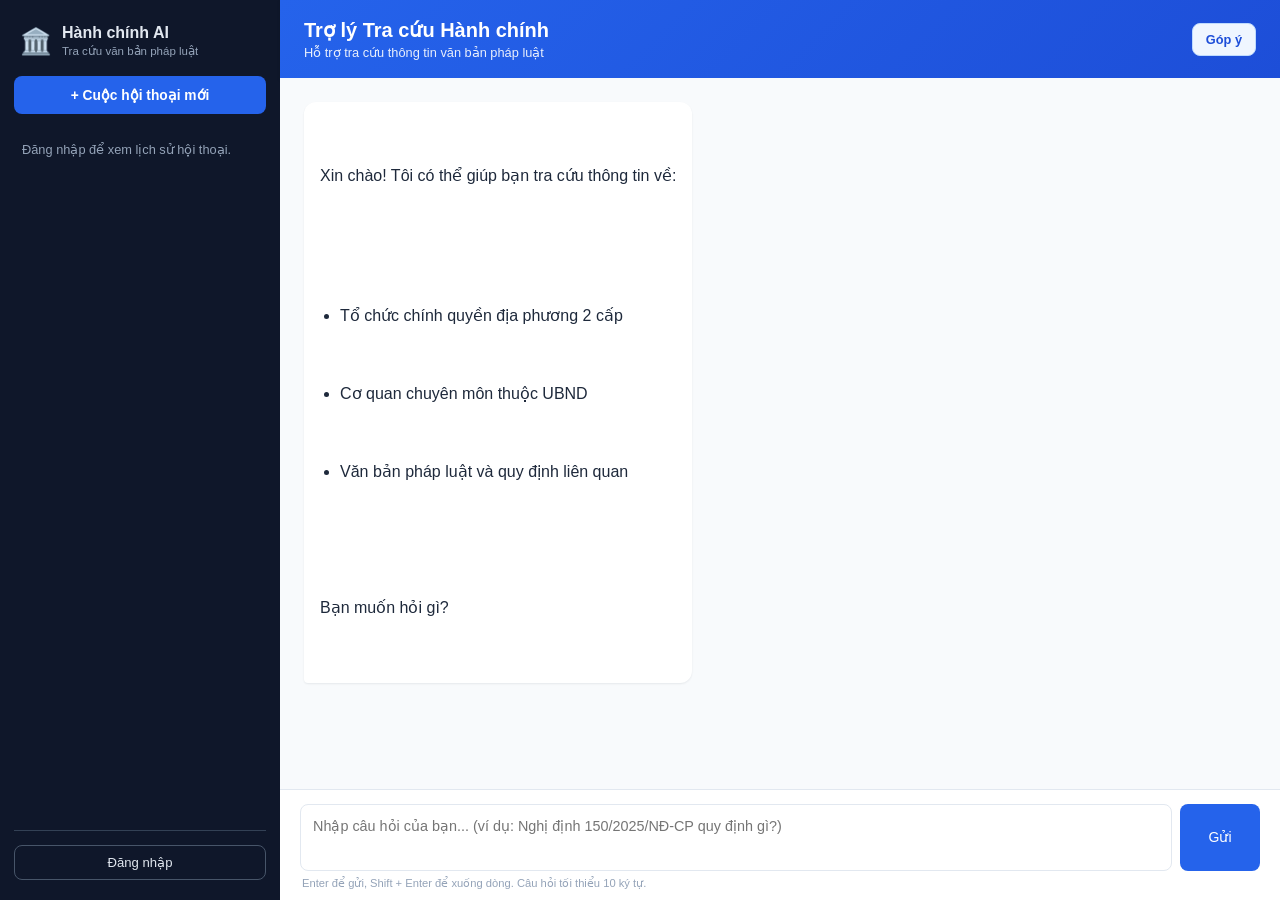
<file: local-government-ai-assistant/frontend/index.html>
<!DOCTYPE html>
<html lang="vi">
<head>
    <meta charset="UTF-8">
    <meta name="viewport" content="width=device-width, initial-scale=1.0">
    <title>Trợ lý Tra cứu Hành chính</title>
    <link rel="stylesheet" href="style.css">
</head>
<body>
    <div class="app-shell">
        <aside class="sidebar" id="sidebar">
            <div class="sidebar-brand">
                <span class="brand-mark">🏛️</span>
                <div>
                    <strong>Hành chính AI</strong>
                    <small>Tra cứu văn bản pháp luật</small>
                </div>
            </div>

            <button id="new-chat-btn" class="new-chat-btn" type="button">
                + Cuộc hội thoại mới
            </button>

            <div class="conversation-list" id="conversation-list">
                <p class="sidebar-empty">Đăng nhập để xem lịch sử hội thoại.</p>
            </div>

            <div class="sidebar-footer">
                <div id="user-box" class="user-box hidden">
                    <span id="user-email" class="user-email"></span>
                    <a id="admin-link" class="link-btn hidden" href="admin.html">Quản trị hệ thống</a>
                    <button id="logout-btn" class="link-btn" type="button">Đăng xuất</button>
                </div>
                <button id="login-btn" class="secondary-btn" type="button">Đăng nhập</button>
            </div>
        </aside>

        <main class="container">
            <header>
                <button id="sidebar-toggle" class="icon-btn" type="button" aria-label="Mở lịch sử">☰</button>
                <div class="header-text">
                    <h1>Trợ lý Tra cứu Hành chính</h1>
                    <p>Hỗ trợ tra cứu thông tin văn bản pháp luật</p>
                </div>
                <button id="feedback-btn" class="feedback-btn" type="button">Góp ý</button>
            </header>

            <div id="chat-container">
                <div class="message bot-message">
                    <div class="message-content">
                        <p>Xin chào! Tôi có thể giúp bạn tra cứu thông tin về:</p>
                        <ul>
                            <li>Tổ chức chính quyền địa phương 2 cấp</li>
                            <li>Cơ quan chuyên môn thuộc UBND</li>
                            <li>Văn bản pháp luật và quy định liên quan</li>
                        </ul>
                        <p>Bạn muốn hỏi gì?</p>
                    </div>
                </div>
            </div>

            <div class="input-container">
                <textarea
                    id="user-input"
                    placeholder="Nhập câu hỏi của bạn... (ví dụ: Nghị định 150/2025/NĐ-CP quy định gì?)"
                    rows="2"
                ></textarea>
                <button id="send-btn" type="button">
                    <span id="send-icon">Gửi</span>
                    <span id="loading-icon" class="hidden">⏳</span>
                </button>
            </div>
            <p class="input-hint">Enter để gửi, Shift + Enter để xuống dòng. Câu hỏi tối thiểu 10 ký tự.</p>
        </main>
    </div>

    <div id="auth-modal" class="modal hidden" role="dialog" aria-modal="true" aria-labelledby="auth-title">
        <div class="modal-card">
            <button id="auth-close" class="modal-close" type="button" aria-label="Đóng">×</button>
            <h2 id="auth-title">Đăng nhập</h2>
            <p class="modal-subtitle">Đăng nhập để lưu và xem lại lịch sử hội thoại.</p>

            <div class="auth-tabs">
                <button id="tab-login" class="auth-tab active" type="button">Đăng nhập</button>
                <button id="tab-register" class="auth-tab" type="button">Đăng ký</button>
            </div>

            <form id="auth-form">
                <label id="fullname-field" class="hidden">
                    Họ tên
                    <input id="auth-fullname" type="text" autocomplete="name" placeholder="Nguyễn Văn A">
                </label>
                <label>
                    Email
                    <input id="auth-email" type="email" autocomplete="email" required placeholder="ban@example.com">
                </label>
                <label>
                    Mật khẩu
                    <input id="auth-password" type="password" autocomplete="current-password" required minlength="8" placeholder="Tối thiểu 8 ký tự">
                </label>
                <p id="auth-error" class="form-error hidden"></p>
                <button id="auth-submit" type="submit" class="primary-btn">Đăng nhập</button>
            </form>
        </div>
    </div>

    <div id="feedback-modal" class="modal hidden" role="dialog" aria-modal="true" aria-labelledby="feedback-title">
        <div class="modal-card feedback-modal-card">
            <button id="feedback-close" class="modal-close" type="button" aria-label="Đóng">×</button>
            <h2 id="feedback-title">Gửi ý kiến người dân</h2>
            <p class="modal-subtitle">Phản ánh, kiến nghị hoặc góp ý của bạn sẽ được cán bộ phường tiếp nhận và xử lý.</p>

            <form id="feedback-form">
                <div class="feedback-grid">
                    <label>
                        Họ tên
                        <input id="feedback-name" type="text" maxlength="120" autocomplete="name" placeholder="Nguyễn Văn A">
                    </label>
                    <label>
                        Số điện thoại
                        <input id="feedback-phone" type="tel" maxlength="40" autocomplete="tel" placeholder="0901234567">
                    </label>
                </div>
                <label>
                    Email
                    <input id="feedback-email" type="email" maxlength="255" autocomplete="email" placeholder="ban@example.com">
                </label>
                <label>
                    Loại ý kiến
                    <select id="feedback-category">
                        <option value="gop_y">Góp ý</option>
                        <option value="phan_anh">Phản ánh</option>
                        <option value="kien_nghi">Kiến nghị</option>
                        <option value="hoi_dap">Hỏi đáp</option>
                    </select>
                </label>
                <label>
                    Tiêu đề
                    <input id="feedback-subject" type="text" maxlength="255" required placeholder="Ví dụ: Đề nghị bổ sung lịch tiếp dân">
                </label>
                <label>
                    Nội dung
                    <textarea id="feedback-content" rows="5" maxlength="5000" required placeholder="Nhập nội dung chi tiết (tối thiểu 10 ký tự)..."></textarea>
                </label>
                <p id="feedback-error" class="form-error hidden"></p>
                <p id="feedback-success" class="form-success hidden"></p>
                <button id="feedback-submit" type="submit" class="primary-btn">Gửi ý kiến</button>
            </form>
        </div>
    </div>

    <script src="config.js"></script>
    <script src="script.js"></script>
</body>
</html>
</file>
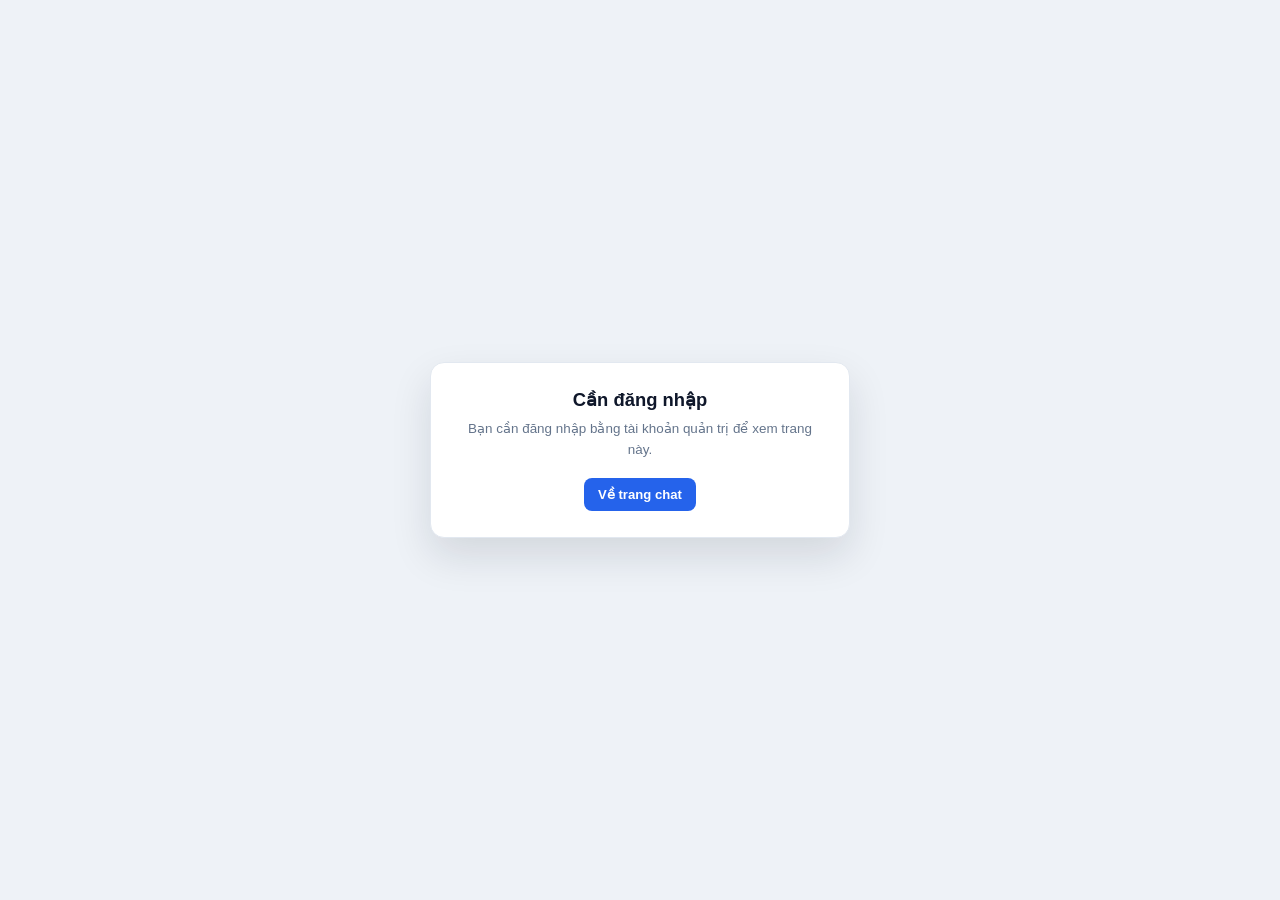
<file: local-government-ai-assistant/frontend/admin.html>
<!DOCTYPE html>
<html lang="vi">
<head>
    <meta charset="UTF-8">
    <meta name="viewport" content="width=device-width, initial-scale=1.0">
    <title>Quản trị hệ thống - Hành chính AI</title>
    <link rel="stylesheet" href="style.css">
    <link rel="stylesheet" href="admin.css">
</head>
<body class="admin-body">
    <div id="admin-loading" class="admin-gate">
        <div class="admin-gate-card">
            <h1>Đang kiểm tra quyền truy cập</h1>
            <p>Vui lòng chờ trong giây lát.</p>
        </div>
    </div>

    <div id="admin-denied" class="admin-gate hidden">
        <div class="admin-gate-card">
            <h1 id="denied-title">Không thể truy cập</h1>
            <p id="denied-message">Bạn cần đăng nhập bằng tài khoản quản trị.</p>
            <a class="admin-primary-link" href="index.html">Về trang chat</a>
        </div>
    </div>

    <div id="admin-shell" class="admin-shell hidden">
        <aside id="admin-sidebar" class="admin-sidebar">
            <div class="admin-brand">
                <span class="admin-brand-mark">HC</span>
                <div>
                    <strong>Hành chính AI</strong>
                    <small>Quản trị hệ thống</small>
                </div>
            </div>

            <nav class="admin-nav" aria-label="Điều hướng quản trị">
                <button type="button" class="admin-nav-item active" data-view="dashboard">Tổng quan</button>
                <button type="button" class="admin-nav-item" data-view="documents">Tài liệu</button>
                <button type="button" class="admin-nav-item" data-view="feedback">Ý kiến người dân</button>
                <button type="button" class="admin-nav-item" data-view="users">Người dùng</button>
            </nav>

            <div class="admin-sidebar-footer">
                <div class="admin-account">
                    <span id="admin-email" class="admin-account-email"></span>
                    <span id="admin-role" class="admin-account-role"></span>
                </div>
                <a class="admin-side-link" href="index.html">Về trang chat</a>
                <button id="admin-logout" type="button" class="admin-side-link danger">Đăng xuất</button>
            </div>
        </aside>

        <main class="admin-main">
            <header class="admin-topbar">
                <button id="admin-menu" type="button" class="admin-menu-btn" aria-label="Mở menu">☰</button>
                <div class="admin-title">
                    <h1 id="page-title">Tổng quan</h1>
                    <p id="page-subtitle">Theo dõi dữ liệu và tình trạng hệ thống.</p>
                </div>
                <button id="admin-refresh" type="button" class="admin-secondary-btn">Làm mới</button>
            </header>

            <div id="admin-alert" class="admin-alert hidden" role="status"></div>

            <section id="view-dashboard" class="admin-view">
                <div class="stat-grid">
                    <article class="stat-card">
                        <span class="stat-label">Người dùng</span>
                        <strong id="stat-users" class="stat-value">--</strong>
                        <small>Tài khoản trong hệ thống</small>
                    </article>
                    <article class="stat-card">
                        <span class="stat-label">Hội thoại</span>
                        <strong id="stat-conversations" class="stat-value">--</strong>
                        <small>Tổng số cuộc hội thoại</small>
                    </article>
                    <article class="stat-card">
                        <span class="stat-label">Tin nhắn</span>
                        <strong id="stat-messages" class="stat-value">--</strong>
                        <small>Câu hỏi và câu trả lời đã lưu</small>
                    </article>
                    <article class="stat-card">
                        <span class="stat-label">Chunk tài liệu</span>
                        <strong id="stat-chunks" class="stat-value">--</strong>
                        <small>Đơn vị nội dung đã index</small>
                    </article>
                    <article class="stat-card">
                        <span class="stat-label">Ý kiến người dân</span>
                        <strong id="stat-feedback" class="stat-value">--</strong>
                        <small><span id="stat-feedback-new">0</span> ý kiến mới chờ tiếp nhận</small>
                    </article>
                    <article class="stat-card">
                        <span class="stat-label">BM25</span>
                        <strong id="stat-bm25" class="stat-value">--</strong>
                        <small id="stat-bm25-detail">Chỉ mục từ khóa</small>
                    </article>
                    <article class="stat-card">
                        <span class="stat-label">Collection</span>
                        <strong id="stat-collection" class="stat-value stat-value-small">--</strong>
                        <small>ChromaDB đang sử dụng</small>
                    </article>
                </div>

                <div class="dashboard-grid">
                    <section class="panel">
                        <div class="panel-head">
                            <div>
                                <h2>Tải tài liệu</h2>
                                <p>Hỗ trợ PDF, DOCX, TXT. Tối đa 50MB mỗi tệp.</p>
                            </div>
                        </div>
                        <div id="drop-zone" class="drop-zone" tabindex="0" role="button">
                            <strong>Kéo thả tệp vào đây</strong>
                            <span>hoặc bấm để chọn tệp</span>
                            <input id="file-input" type="file" accept=".pdf,.docx,.txt" hidden>
                        </div>
                        <div id="upload-list" class="job-list"></div>
                    </section>

                    <section class="panel">
                        <div class="panel-head">
                            <div>
                                <h2>Job gần đây</h2>
                                <p>Trạng thái xử lý tài liệu trong phiên hiện tại.</p>
                            </div>
                            <button id="refresh-jobs" type="button" class="admin-text-btn">Làm mới</button>
                        </div>
                        <div id="jobs-list" class="job-list"></div>
                    </section>
                </div>
            </section>

            <section id="view-documents" class="admin-view hidden">
                <section class="panel">
                    <div class="panel-head panel-head-wrap">
                        <div>
                            <h2>Tài liệu đã index</h2>
                            <p>Danh sách tài liệu đang có trong ChromaDB.</p>
                        </div>
                        <div class="admin-toolbar">
                            <input id="doc-search" type="search" placeholder="Tìm theo tên hoặc mã tài liệu">
                            <button id="refresh-docs" type="button" class="admin-secondary-btn">Làm mới</button>
                            <button id="upload-btn" type="button" class="admin-primary-btn">Tải tài liệu</button>
                        </div>
                    </div>
                    <div class="table-wrap">
                        <table class="admin-table">
                            <thead>
                                <tr>
                                    <th>Tên tài liệu</th>
                                    <th>Mã tài liệu</th>
                                    <th>Số chunk</th>
                                    <th>Trạng thái</th>
                                    <th>Thao tác</th>
                                </tr>
                            </thead>
                            <tbody id="docs-tbody"></tbody>
                        </table>
                    </div>
                    <p id="docs-empty" class="empty-state hidden">Chưa có tài liệu nào.</p>
                </section>
            </section>

            <section id="view-feedback" class="admin-view hidden">
                <section class="panel">
                    <div class="panel-head panel-head-wrap">
                        <div>
                            <h2>Ý kiến người dân</h2>
                            <p>Tiếp nhận, theo dõi và ghi chú xử lý phản ánh, kiến nghị, góp ý.</p>
                        </div>
                        <div class="admin-toolbar">
                            <input id="feedback-search" type="search" placeholder="Tìm tiêu đề, nội dung, người gửi">
                            <select id="feedback-status-filter" aria-label="Lọc trạng thái">
                                <option value="all">Tất cả trạng thái</option>
                                <option value="new">Mới</option>
                                <option value="received">Đã tiếp nhận</option>
                                <option value="processing">Đang xử lý</option>
                                <option value="resolved">Đã phản hồi</option>
                                <option value="closed">Đã đóng</option>
                            </select>
                            <button id="refresh-feedback" type="button" class="admin-secondary-btn">Làm mới</button>
                        </div>
                    </div>
                    <div class="table-wrap">
                        <table class="admin-table">
                            <thead>
                                <tr>
                                    <th>Ngày gửi</th>
                                    <th>Người gửi</th>
                                    <th>Tiêu đề</th>
                                    <th>Loại</th>
                                    <th>Trạng thái</th>
                                    <th>Thao tác</th>
                                </tr>
                            </thead>
                            <tbody id="feedback-tbody"></tbody>
                        </table>
                    </div>
                    <p id="feedback-empty" class="empty-state hidden">Chưa có ý kiến nào.</p>
                    <div class="pagination">
                        <span id="feedback-page-info">Trang 1/1</span>
                        <div class="pagination-actions">
                            <button id="feedback-prev" type="button" class="admin-secondary-btn">Trước</button>
                            <button id="feedback-next" type="button" class="admin-secondary-btn">Sau</button>
                        </div>
                    </div>
                </section>
            </section>

            <section id="view-users" class="admin-view hidden">
                <section class="panel">
                    <div class="panel-head">
                        <div>
                            <h2>Người dùng</h2>
                            <p>Quản lý vai trò tài khoản. Không thể tự đổi vai trò của chính mình.</p>
                        </div>
                        <button id="refresh-users" type="button" class="admin-secondary-btn">Làm mới</button>
                    </div>

                    <div class="user-toolbar">
                        <div id="user-role-tabs" class="role-tabs" role="tablist" aria-label="Lọc theo vai trò">
                            <button type="button" class="role-tab active" data-role="all" role="tab" aria-selected="true">
                                Tất cả <span id="role-count-all" class="role-count">0</span>
                            </button>
                            <button type="button" class="role-tab" data-role="admin" role="tab" aria-selected="false">
                                Quản trị viên <span id="role-count-admin" class="role-count">0</span>
                            </button>
                            <button type="button" class="role-tab" data-role="user" role="tab" aria-selected="false">
                                Người dùng <span id="role-count-user" class="role-count">0</span>
                            </button>
                        </div>
                        <div class="admin-toolbar">
                            <input id="user-search" type="search" placeholder="Tìm theo email hoặc họ tên">
                            <select id="users-page-size" aria-label="Số người dùng mỗi trang">
                                <option value="10">10 / trang</option>
                                <option value="20">20 / trang</option>
                                <option value="50">50 / trang</option>
                            </select>
                        </div>
                    </div>

                    <div class="table-wrap">
                        <table class="admin-table">
                            <thead>
                                <tr>
                                    <th>Email</th>
                                    <th>Họ tên</th>
                                    <th>Vai trò</th>
                                    <th>Trạng thái</th>
                                </tr>
                            </thead>
                            <tbody id="users-tbody"></tbody>
                        </table>
                    </div>
                    <p id="users-empty" class="empty-state hidden">Chưa có người dùng nào.</p>

                    <div class="pagination">
                        <span id="users-page-info">Trang 1/1</span>
                        <div class="pagination-actions">
                            <button id="users-prev" type="button" class="admin-secondary-btn">Trước</button>
                            <button id="users-next" type="button" class="admin-secondary-btn">Sau</button>
                        </div>
                    </div>
                </section>
            </section>
        </main>
    </div>

    <div id="feedback-modal" class="modal hidden" role="dialog" aria-modal="true" aria-labelledby="feedback-modal-title">
        <div class="modal-card feedback-admin-card">
            <button id="feedback-modal-close" class="modal-close" type="button" aria-label="Đóng">×</button>
            <h2 id="feedback-modal-title">Chi tiết ý kiến</h2>
            <div id="feedback-detail" class="feedback-detail"></div>
            <form id="feedback-status-form">
                <label>
                    Trạng thái xử lý
                    <select id="feedback-status">
                        <option value="new">Mới</option>
                        <option value="received">Đã tiếp nhận</option>
                        <option value="processing">Đang xử lý</option>
                        <option value="resolved">Đã phản hồi</option>
                        <option value="closed">Đã đóng</option>
                    </select>
                </label>
                <label>
                    Ghi chú nội bộ
                    <textarea id="feedback-note" rows="4" maxlength="5000" placeholder="Ghi chú quá trình tiếp nhận/xử lý..."></textarea>
                </label>
                <p id="feedback-modal-error" class="form-error hidden"></p>
                <button id="feedback-save" type="submit" class="admin-primary-btn">Lưu xử lý</button>
            </form>
        </div>
    </div>

    <div id="toast" class="toast hidden" role="status"></div>

    <script src="config.js"></script>
    <script src="admin.js"></script>
</body>
</html>
</file>
<file: local-government-ai-assistant/frontend/style.css>
* {
    margin: 0;
    padding: 0;
    box-sizing: border-box;
}

:root {
    --primary: #2563eb;
    --primary-dark: #1d4ed8;
    --ink: #1e293b;
    --muted: #64748b;
    --line: #e2e8f0;
    --bg: #f8fafc;
    --sidebar: #0f172a;
    --sidebar-soft: #1e293b;
    --danger-bg: #fef2f2;
    --danger: #991b1b;
}

body {
    font-family: -apple-system, BlinkMacSystemFont, 'Segoe UI', 'Roboto', 'Helvetica', 'Arial', sans-serif;
    background: var(--bg);
    color: var(--ink);
}

.hidden {
    display: none !important;
}

.app-shell {
    display: flex;
    height: 100vh;
    max-width: 1280px;
    margin: 0 auto;
    background: white;
    box-shadow: 0 0 24px rgba(15, 23, 42, 0.08);
}

/* Sidebar */
.sidebar {
    width: 280px;
    flex: 0 0 280px;
    display: flex;
    flex-direction: column;
    background: var(--sidebar);
    color: #e2e8f0;
    padding: 20px 14px;
}

.sidebar-brand {
    display: flex;
    gap: 10px;
    align-items: center;
    padding: 4px 6px 18px;
}

.brand-mark {
    font-size: 1.6rem;
}

.sidebar-brand strong {
    display: block;
    font-size: 1rem;
}

.sidebar-brand small {
    display: block;
    color: #94a3b8;
    font-size: 0.72rem;
    margin-top: 2px;
}

.new-chat-btn {
    width: 100%;
    background: var(--primary);
    color: white;
    border: none;
    border-radius: 8px;
    padding: 11px 12px;
    font-weight: 600;
    cursor: pointer;
    font-size: 0.86rem;
}

.new-chat-btn:hover {
    background: var(--primary-dark);
}

.conversation-list {
    flex: 1;
    overflow-y: auto;
    margin-top: 16px;
    display: flex;
    flex-direction: column;
    gap: 4px;
}

.sidebar-empty {
    color: #94a3b8;
    font-size: 0.8rem;
    line-height: 1.5;
    padding: 10px 8px;
}

.conversation-row {
    display: flex;
    align-items: stretch;
    gap: 4px;
    border-radius: 8px;
}

.conversation-item {
    flex: 1;
    min-width: 0;
    text-align: left;
    background: transparent;
    border: none;
    color: #cbd5e1;
    padding: 9px 10px;
    border-radius: 8px;
    cursor: pointer;
    font-size: 0.82rem;
    line-height: 1.35;
}

.conversation-actions {
    display: flex;
    flex-direction: column;
    justify-content: center;
    gap: 2px;
    opacity: 0;
    transition: opacity 0.15s ease;
}

.conversation-row:hover .conversation-actions,
.conversation-row:focus-within .conversation-actions {
    opacity: 1;
}

.conversation-action {
    background: transparent;
    border: 1px solid #334155;
    color: #cbd5e1;
    border-radius: 5px;
    font-size: 0.62rem;
    padding: 2px 5px;
    cursor: pointer;
    line-height: 1.3;
}

.conversation-action:hover {
    background: #334155;
    color: white;
}

.conversation-action.danger:hover {
    background: #7f1d1d;
    border-color: #991b1b;
}

.conversation-item:hover {
    background: var(--sidebar-soft);
}

.conversation-item.active {
    background: var(--sidebar-soft);
    color: white;
}

.conversation-item .conversation-title {
    display: block;
    overflow: hidden;
    text-overflow: ellipsis;
    white-space: nowrap;
}

.conversation-item .conversation-meta {
    display: block;
    color: #94a3b8;
    font-size: 0.7rem;
    margin-top: 3px;
}

.sidebar-footer {
    border-top: 1px solid #334155;
    padding-top: 14px;
}

.user-box {
    display: flex;
    flex-direction: column;
    gap: 6px;
    margin-bottom: 8px;
}

.user-email {
    font-size: 0.78rem;
    color: #cbd5e1;
    overflow: hidden;
    text-overflow: ellipsis;
}

.link-btn {
    display: inline-block;
    background: none;
    border: none;
    color: #93c5fd;
    text-align: left;
    padding: 0;
    font-size: 0.78rem;
    cursor: pointer;
    text-decoration: none;
}

.link-btn:hover {
    color: white;
}

.secondary-btn {
    width: 100%;
    background: transparent;
    border: 1px solid #475569;
    color: #e2e8f0;
    border-radius: 8px;
    padding: 9px 12px;
    font-size: 0.82rem;
    cursor: pointer;
}

.secondary-btn:hover {
    background: var(--sidebar-soft);
}

/* Main chat */
.container {
    flex: 1;
    min-width: 0;
    display: flex;
    flex-direction: column;
}

header {
    padding: 18px 24px;
    background: linear-gradient(135deg, var(--primary) 0%, var(--primary-dark) 100%);
    color: white;
    display: flex;
    align-items: center;
    gap: 12px;
    box-shadow: 0 2px 4px rgba(0, 0, 0, 0.08);
}

.header-text h1 {
    font-size: 1.25rem;
    font-weight: 600;
}

.header-text p {
    font-size: 0.8rem;
    opacity: 0.9;
    margin-top: 3px;
}

.icon-btn {
    display: none;
    background: rgba(255, 255, 255, 0.16);
    border: none;
    color: white;
    border-radius: 8px;
    width: 38px;
    height: 38px;
    font-size: 1.1rem;
    cursor: pointer;
}

#chat-container {
    flex: 1;
    overflow-y: auto;
    padding: 24px;
    background: var(--bg);
}

.message {
    margin-bottom: 16px;
    display: flex;
    animation: fadeIn 0.25s ease-in;
}

@keyframes fadeIn {
    from { opacity: 0; transform: translateY(8px); }
    to { opacity: 1; transform: translateY(0); }
}

.user-message {
    justify-content: flex-end;
}

.bot-message {
    justify-content: flex-start;
}

.message-content {
    max-width: 76%;
    padding: 12px 16px;
    border-radius: 12px;
    background: white;
    box-shadow: 0 1px 2px rgba(15, 23, 42, 0.08);
    line-height: 1.55;
    white-space: pre-wrap;
    overflow-wrap: anywhere;
}

.user-message .message-content {
    background: var(--primary);
    color: white;
    border-bottom-right-radius: 4px;
}

.bot-message .message-content {
    border-bottom-left-radius: 4px;
}

.message-content p {
    margin-bottom: 8px;
}

.message-content p:last-child {
    margin-bottom: 0;
}

.message-content ul {
    margin: 8px 0 8px 20px;
}

.message-content li {
    margin-bottom: 4px;
}

.metadata {
    margin-top: 8px;
    font-size: 0.72rem;
    color: #94a3b8;
}

/* Source card (Phase 9) — 1 nguồn/câu trả lời, không URL */
.source-card {
    display: flex;
    flex-direction: column;
    align-items: flex-start;
    gap: 4px;
    margin-top: 8px;
    padding: 8px 10px;
    max-width: 520px;
    background: var(--bg);
    border: 1px solid var(--line);
    border-radius: 8px;
    white-space: normal;
}

.source-badge {
    font-size: 0.66rem;
    font-weight: 600;
    color: var(--primary-dark);
    background: #dbeafe;
    border-radius: 999px;
    padding: 2px 8px;
}

.source-citation {
    margin-bottom: 0 !important;
    font-size: 0.78rem;
    line-height: 1.45;
    color: var(--ink);
}

.source-meta {
    font-size: 0.7rem;
    color: var(--muted);
}

/* Input */
.input-container {
    padding: 14px 20px 6px;
    background: white;
    border-top: 1px solid var(--line);
    display: flex;
    gap: 8px;
}

textarea {
    flex: 1;
    padding: 11px 12px;
    border: 1px solid var(--line);
    border-radius: 8px;
    resize: none;
    font-family: inherit;
    font-size: 0.9rem;
    line-height: 1.5;
    transition: border-color 0.2s;
}

textarea:focus {
    outline: none;
    border-color: var(--primary);
}

button {
    font-family: inherit;
}

.input-container button {
    padding: 12px 22px;
    background: var(--primary);
    color: white;
    border: none;
    border-radius: 8px;
    cursor: pointer;
    font-weight: 500;
    font-size: 0.875rem;
    min-width: 80px;
}

.input-container button:hover {
    background: var(--primary-dark);
}

.input-container button:disabled {
    background: #94a3b8;
    cursor: not-allowed;
}

.input-hint {
    background: white;
    color: #94a3b8;
    font-size: 0.7rem;
    padding: 0 22px 10px;
}

/* Scrollbars */
#chat-container::-webkit-scrollbar,
.conversation-list::-webkit-scrollbar {
    width: 8px;
}

#chat-container::-webkit-scrollbar-thumb,
.conversation-list::-webkit-scrollbar-thumb {
    background: #cbd5e1;
    border-radius: 4px;
}

.conversation-list::-webkit-scrollbar-thumb {
    background: #475569;
}

/* Modal */
.modal {
    position: fixed;
    inset: 0;
    background: rgba(15, 23, 42, 0.55);
    display: flex;
    align-items: center;
    justify-content: center;
    padding: 20px;
    z-index: 50;
}

.modal-card {
    position: relative;
    width: 100%;
    max-width: 420px;
    background: white;
    border-radius: 14px;
    padding: 26px;
    box-shadow: 0 20px 50px rgba(15, 23, 42, 0.3);
}

.modal-close {
    position: absolute;
    top: 10px;
    right: 14px;
    background: none;
    border: none;
    font-size: 1.6rem;
    color: #94a3b8;
    cursor: pointer;
    line-height: 1;
}

.modal-card h2 {
    font-size: 1.2rem;
}

.modal-subtitle {
    color: var(--muted);
    font-size: 0.82rem;
    margin: 6px 0 18px;
}

.auth-tabs {
    display: flex;
    gap: 6px;
    background: #f1f5f9;
    padding: 4px;
    border-radius: 8px;
    margin-bottom: 16px;
}

.auth-tab {
    flex: 1;
    background: transparent;
    border: none;
    padding: 8px;
    border-radius: 6px;
    cursor: pointer;
    color: var(--muted);
    font-size: 0.82rem;
}

.auth-tab.active {
    background: white;
    color: var(--ink);
    font-weight: 600;
    box-shadow: 0 1px 2px rgba(15, 23, 42, 0.08);
}

#auth-form {
    display: flex;
    flex-direction: column;
    gap: 12px;
}

#auth-form label {
    display: flex;
    flex-direction: column;
    gap: 5px;
    font-size: 0.8rem;
    color: #475569;
}

#auth-form input {
    padding: 10px 11px;
    border: 1px solid var(--line);
    border-radius: 8px;
    font-size: 0.88rem;
}

#auth-form input:focus {
    outline: none;
    border-color: var(--primary);
}

.primary-btn {
    background: var(--primary);
    color: white;
    border: none;
    border-radius: 8px;
    padding: 11px;
    font-weight: 600;
    cursor: pointer;
    margin-top: 4px;
}

.primary-btn:hover {
    background: var(--primary-dark);
}

.primary-btn:disabled {
    background: #94a3b8;
    cursor: not-allowed;
}

.form-error {
    background: var(--danger-bg);
    color: var(--danger);
    border: 1px solid #fecaca;
    border-radius: 8px;
    padding: 8px 10px;
    font-size: 0.78rem;
}

.error-message .message-content {
    background: var(--danger-bg);
    color: var(--danger);
    border: 1px solid #fecaca;
}

/* Mobile */
@media (max-width: 800px) {
    .app-shell {
        box-shadow: none;
    }

    .sidebar {
        position: fixed;
        inset: 0 auto 0 0;
        z-index: 40;
        transform: translateX(-100%);
        transition: transform 0.2s ease;
        width: 280px;
    }

    .sidebar.open {
        transform: translateX(0);
    }

    .icon-btn {
        display: block;
    }

    .conversation-actions {
        opacity: 1;
    }

    .message-content {
        max-width: 88%;
    }

    #chat-container {
        padding: 16px;
    }

    header {
        padding: 14px 16px;
    }

    .header-text h1 {
        font-size: 1.05rem;
    }

    .input-container {
        padding: 12px 14px 6px;
    }

    .input-hint {
        padding: 0 16px 8px;
    }
}

/* Citizen feedback */
.feedback-btn {
    margin-left: auto;
    border: 1px solid #bfdbfe;
    background: #eff6ff;
    color: #1d4ed8;
    border-radius: 8px;
    padding: 8px 13px;
    font-size: 0.8rem;
    font-weight: 600;
    cursor: pointer;
    white-space: nowrap;
}

.feedback-btn:hover {
    background: #dbeafe;
}

.feedback-modal-card {
    max-width: 620px;
    max-height: calc(100vh - 40px);
    overflow-y: auto;
}

#feedback-form {
    display: flex;
    flex-direction: column;
    gap: 12px;
}

#feedback-form label {
    display: flex;
    flex-direction: column;
    gap: 5px;
    font-size: 0.8rem;
    color: #475569;
}

#feedback-form input,
#feedback-form select,
#feedback-form textarea {
    width: 100%;
    padding: 10px 11px;
    border: 1px solid var(--line);
    border-radius: 8px;
    font: inherit;
    font-size: 0.88rem;
    background: white;
    color: var(--ink);
}

#feedback-form textarea {
    resize: vertical;
    min-height: 120px;
}

#feedback-form input:focus,
#feedback-form select:focus,
#feedback-form textarea:focus {
    outline: none;
    border-color: var(--primary);
}

.feedback-grid {
    display: grid;
    grid-template-columns: 1fr 1fr;
    gap: 12px;
}

.form-success {
    background: #ecfdf5;
    color: #047857;
    border: 1px solid #a7f3d0;
    border-radius: 8px;
    padding: 8px 10px;
    font-size: 0.8rem;
}

@media (max-width: 640px) {
    .feedback-grid {
        grid-template-columns: 1fr;
    }

    .feedback-btn {
        padding: 8px 10px;
    }
}
</file>
<file: local-government-ai-assistant/frontend/admin.css>
.admin-body {
    background: #eef2f7;
}

.admin-shell {
    display: flex;
    min-height: 100vh;
    max-width: 1500px;
    margin: 0 auto;
    background: #f8fafc;
    box-shadow: 0 0 30px rgba(15, 23, 42, 0.08);
}

.admin-sidebar {
    width: 250px;
    flex: 0 0 250px;
    display: flex;
    flex-direction: column;
    background: #0f172a;
    color: #e2e8f0;
    padding: 20px 14px;
}

.admin-brand {
    display: flex;
    align-items: center;
    gap: 10px;
    padding: 4px 6px 22px;
    border-bottom: 1px solid #1e293b;
}

.admin-brand-mark {
    display: grid;
    place-items: center;
    width: 38px;
    height: 38px;
    border-radius: 10px;
    background: #2563eb;
    color: white;
    font-size: 0.78rem;
    font-weight: 700;
    letter-spacing: 0.04em;
}

.admin-brand strong {
    display: block;
    font-size: 0.95rem;
}

.admin-brand small {
    display: block;
    margin-top: 2px;
    color: #94a3b8;
    font-size: 0.72rem;
}

.admin-nav {
    display: flex;
    flex-direction: column;
    gap: 4px;
    margin-top: 18px;
}

.admin-nav-item {
    width: 100%;
    border: none;
    background: transparent;
    color: #cbd5e1;
    text-align: left;
    padding: 11px 12px;
    border-radius: 8px;
    font-size: 0.86rem;
    cursor: pointer;
}

.admin-nav-item:hover {
    background: #1e293b;
}

.admin-nav-item.active {
    background: #1e293b;
    color: white;
    font-weight: 600;
    box-shadow: inset 3px 0 0 #3b82f6;
}

.admin-sidebar-footer {
    margin-top: auto;
    padding-top: 14px;
    border-top: 1px solid #1e293b;
    display: flex;
    flex-direction: column;
    gap: 7px;
}

.admin-account {
    display: flex;
    flex-direction: column;
    gap: 2px;
    padding: 0 6px 6px;
}

.admin-account-email {
    color: #e2e8f0;
    font-size: 0.78rem;
    overflow: hidden;
    text-overflow: ellipsis;
}

.admin-account-role {
    color: #94a3b8;
    font-size: 0.7rem;
    text-transform: uppercase;
    letter-spacing: 0.04em;
}

.admin-side-link {
    border: none;
    background: transparent;
    color: #93c5fd;
    text-align: left;
    padding: 5px 6px;
    font-size: 0.78rem;
    text-decoration: none;
    cursor: pointer;
}

.admin-side-link:hover {
    color: white;
}

.admin-side-link.danger {
    color: #fca5a5;
}

.admin-main {
    flex: 1;
    min-width: 0;
    display: flex;
    flex-direction: column;
}

.admin-topbar {
    display: flex;
    align-items: center;
    gap: 14px;
    padding: 18px 24px;
    background: white;
    border-bottom: 1px solid #e2e8f0;
    box-shadow: none;
}

.admin-title {
    flex: 1;
    min-width: 0;
}

.admin-title h1 {
    font-size: 1.3rem;
    color: #0f172a;
}

.admin-title p {
    margin-top: 3px;
    color: #64748b;
    font-size: 0.8rem;
}

.admin-menu-btn {
    display: none;
    border: 1px solid #cbd5e1;
    background: white;
    color: #334155;
    border-radius: 8px;
    width: 38px;
    height: 38px;
    cursor: pointer;
}

.admin-view {
    padding: 24px;
    overflow-y: auto;
}

.admin-alert {
    margin: 16px 24px 0;
    padding: 10px 12px;
    border-radius: 8px;
    background: #eff6ff;
    border: 1px solid #bfdbfe;
    color: #1d4ed8;
    font-size: 0.82rem;
}

.admin-alert.error {
    background: #fef2f2;
    border-color: #fecaca;
    color: #991b1b;
}

.stat-grid {
    display: grid;
    grid-template-columns: repeat(6, minmax(0, 1fr));
    gap: 12px;
}

.stat-card {
    background: white;
    border: 1px solid #e2e8f0;
    border-radius: 12px;
    padding: 14px;
    min-width: 0;
}

.stat-label {
    display: block;
    color: #64748b;
    font-size: 0.72rem;
    text-transform: uppercase;
    letter-spacing: 0.03em;
}

.stat-value {
    display: block;
    margin: 7px 0 4px;
    color: #0f172a;
    font-size: 1.55rem;
    line-height: 1.1;
}

.stat-value-small {
    font-size: 1rem;
    overflow: hidden;
    text-overflow: ellipsis;
    white-space: nowrap;
}

.stat-card small {
    color: #94a3b8;
    font-size: 0.68rem;
    line-height: 1.35;
}

.dashboard-grid {
    display: grid;
    grid-template-columns: minmax(0, 1.15fr) minmax(0, 0.85fr);
    gap: 16px;
    margin-top: 16px;
}

.panel {
    background: white;
    border: 1px solid #e2e8f0;
    border-radius: 12px;
    padding: 18px;
}

.panel-head {
    display: flex;
    align-items: flex-start;
    justify-content: space-between;
    gap: 12px;
    margin-bottom: 14px;
}

.panel-head-wrap {
    flex-wrap: wrap;
}

.panel-head h2 {
    color: #0f172a;
    font-size: 1rem;
}

.panel-head p {
    margin-top: 3px;
    color: #64748b;
    font-size: 0.76rem;
    line-height: 1.4;
}

.drop-zone {
    display: flex;
    flex-direction: column;
    align-items: center;
    justify-content: center;
    gap: 5px;
    min-height: 150px;
    padding: 20px;
    border: 2px dashed #cbd5e1;
    border-radius: 10px;
    background: #f8fafc;
    color: #475569;
    text-align: center;
    cursor: pointer;
    transition: border-color 0.15s, background 0.15s;
}

.drop-zone:hover,
.drop-zone.dragover {
    border-color: #2563eb;
    background: #eff6ff;
}

.drop-zone strong {
    font-size: 0.9rem;
}

.drop-zone span {
    color: #94a3b8;
    font-size: 0.76rem;
}

.job-list {
    display: flex;
    flex-direction: column;
    gap: 8px;
    margin-top: 12px;
}

.job-row {
    display: flex;
    align-items: center;
    gap: 10px;
    padding: 9px 10px;
    border: 1px solid #e2e8f0;
    border-radius: 8px;
    background: #f8fafc;
}

.job-main {
    flex: 1;
    min-width: 0;
}

.job-name {
    display: block;
    color: #334155;
    font-size: 0.78rem;
    overflow: hidden;
    text-overflow: ellipsis;
    white-space: nowrap;
}

.job-meta {
    display: block;
    margin-top: 2px;
    color: #94a3b8;
    font-size: 0.68rem;
}

.job-progress {
    height: 4px;
    margin-top: 6px;
    background: #e2e8f0;
    border-radius: 999px;
    overflow: hidden;
}

.job-progress span {
    display: block;
    height: 100%;
    width: 30%;
    background: #2563eb;
    border-radius: 999px;
    animation: jobPulse 1.2s ease-in-out infinite;
}

@keyframes jobPulse {
    0%, 100% { opacity: 0.35; transform: translateX(0); }
    50% { opacity: 1; transform: translateX(80%); }
}

.badge {
    display: inline-block;
    padding: 3px 7px;
    border-radius: 999px;
    font-size: 0.66rem;
    font-weight: 600;
    white-space: nowrap;
}

.badge.pending {
    background: #f1f5f9;
    color: #475569;
}

.badge.processing {
    background: #eff6ff;
    color: #1d4ed8;
}

.badge.completed,
.badge.active {
    background: #ecfdf5;
    color: #047857;
}

.badge.failed,
.badge.locked {
    background: #fef2f2;
    color: #b91c1c;
}

.badge.admin {
    background: #eef2ff;
    color: #4338ca;
}

.admin-toolbar {
    display: flex;
    align-items: center;
    gap: 8px;
    flex-wrap: wrap;
}

.admin-toolbar input,
.admin-toolbar select,
.admin-table select {
    border: 1px solid #cbd5e1;
    border-radius: 7px;
    padding: 8px 9px;
    font: inherit;
    font-size: 0.8rem;
    color: #334155;
    background: white;
}

.admin-toolbar input {
    width: 250px;
}

.admin-toolbar input:focus,
.admin-toolbar select:focus,
.admin-table select:focus {
    outline: none;
    border-color: #2563eb;
}

.user-toolbar {
    display: flex;
    align-items: center;
    justify-content: space-between;
    gap: 12px;
    flex-wrap: wrap;
    margin-bottom: 14px;
}

.role-tabs {
    display: inline-flex;
    gap: 3px;
    padding: 3px;
    border-radius: 8px;
    background: #f1f5f9;
}

.role-tab {
    display: inline-flex;
    align-items: center;
    gap: 6px;
    border: none;
    background: transparent;
    color: #64748b;
    padding: 7px 10px;
    border-radius: 6px;
    font: inherit;
    font-size: 0.78rem;
    cursor: pointer;
    white-space: nowrap;
}

.role-tab:hover {
    color: #334155;
}

.role-tab.active {
    background: white;
    color: #0f172a;
    font-weight: 600;
    box-shadow: 0 1px 2px rgba(15, 23, 42, 0.08);
}

.role-count {
    min-width: 20px;
    padding: 1px 5px;
    border-radius: 999px;
    background: #e2e8f0;
    color: #475569;
    font-size: 0.66rem;
    text-align: center;
}

.role-tab.active .role-count {
    background: #dbeafe;
    color: #1d4ed8;
}

.pagination {
    display: flex;
    align-items: center;
    justify-content: space-between;
    gap: 12px;
    margin-top: 14px;
    color: #64748b;
    font-size: 0.76rem;
}

.pagination-actions {
    display: flex;
    gap: 7px;
}

.pagination-actions button:disabled {
    opacity: 0.45;
    cursor: not-allowed;
}

.admin-primary-btn,
.admin-secondary-btn,
.admin-text-btn {
    border-radius: 7px;
    padding: 8px 11px;
    font: inherit;
    font-size: 0.78rem;
    cursor: pointer;
    white-space: nowrap;
}

.admin-primary-btn {
    background: #2563eb;
    border: 1px solid #2563eb;
    color: white;
    font-weight: 600;
}

.admin-primary-btn:hover {
    background: #1d4ed8;
}

.admin-secondary-btn {
    background: white;
    border: 1px solid #cbd5e1;
    color: #334155;
}

.admin-secondary-btn:hover {
    background: #f1f5f9;
}

.admin-text-btn {
    background: transparent;
    border: none;
    color: #2563eb;
}

.admin-text-btn:hover {
    color: #1d4ed8;
    text-decoration: underline;
}

.table-wrap {
    overflow-x: auto;
    border: 1px solid #e2e8f0;
    border-radius: 9px;
}

.admin-table {
    width: 100%;
    border-collapse: collapse;
    font-size: 0.8rem;
}

.admin-table th {
    text-align: left;
    background: #f8fafc;
    color: #64748b;
    font-size: 0.68rem;
    text-transform: uppercase;
    letter-spacing: 0.03em;
    padding: 10px 12px;
    border-bottom: 1px solid #e2e8f0;
    white-space: nowrap;
}

.admin-table td {
    padding: 10px 12px;
    border-bottom: 1px solid #f1f5f9;
    color: #334155;
    vertical-align: middle;
}

.admin-table tbody tr:last-child td {
    border-bottom: none;
}

.admin-table tbody tr:hover {
    background: #f8fafc;
}

.doc-name {
    font-weight: 600;
    color: #1e293b;
    overflow-wrap: anywhere;
}

.doc-id {
    color: #64748b;
    font-size: 0.72rem;
    overflow-wrap: anywhere;
}

.row-action {
    border: 1px solid #fecaca;
    background: #fef2f2;
    color: #b91c1c;
    border-radius: 6px;
    padding: 5px 8px;
    font: inherit;
    font-size: 0.72rem;
    cursor: pointer;
}

.row-action:hover {
    background: #fee2e2;
}

.row-action:disabled {
    opacity: 0.55;
    cursor: not-allowed;
}

.empty-state {
    padding: 18px 6px 4px;
    color: #94a3b8;
    font-size: 0.8rem;
    text-align: center;
}

.toast {
    position: fixed;
    right: 20px;
    bottom: 20px;
    z-index: 80;
    max-width: 360px;
    padding: 11px 14px;
    border-radius: 9px;
    background: #0f172a;
    color: white;
    font-size: 0.8rem;
    box-shadow: 0 12px 30px rgba(15, 23, 42, 0.25);
}

.toast.error {
    background: #991b1b;
}

.admin-gate {
    min-height: 100vh;
    display: grid;
    place-items: center;
    padding: 20px;
    background: #eef2f7;
}

.admin-gate-card {
    width: 100%;
    max-width: 420px;
    padding: 26px;
    background: white;
    border: 1px solid #e2e8f0;
    border-radius: 14px;
    box-shadow: 0 18px 40px rgba(15, 23, 42, 0.12);
    text-align: center;
}

.admin-gate-card h1 {
    font-size: 1.15rem;
    color: #0f172a;
}

.admin-gate-card p {
    margin: 8px 0 18px;
    color: #64748b;
    font-size: 0.84rem;
    line-height: 1.5;
}

.admin-primary-link {
    display: inline-block;
    padding: 9px 14px;
    border-radius: 8px;
    background: #2563eb;
    color: white;
    text-decoration: none;
    font-size: 0.82rem;
    font-weight: 600;
}

.admin-primary-link:hover {
    background: #1d4ed8;
}

@media (max-width: 1180px) {
    .stat-grid {
        grid-template-columns: repeat(3, minmax(0, 1fr));
    }
}

@media (max-width: 900px) {
    .dashboard-grid {
        grid-template-columns: 1fr;
    }

    .admin-sidebar {
        position: fixed;
        inset: 0 auto 0 0;
        z-index: 60;
        transform: translateX(-100%);
        transition: transform 0.2s ease;
    }

    .admin-sidebar.open {
        transform: translateX(0);
    }

    .admin-menu-btn {
        display: block;
    }
}

@media (max-width: 640px) {
    .admin-view {
        padding: 14px;
    }

    .admin-topbar {
        padding: 14px;
    }

    .stat-grid {
        grid-template-columns: repeat(2, minmax(0, 1fr));
    }

    .admin-toolbar {
        width: 100%;
    }

    .admin-toolbar input {
        flex: 1;
        min-width: 0;
        width: auto;
    }

    .user-toolbar {
        align-items: stretch;
    }

    .role-tabs {
        width: 100%;
        overflow-x: auto;
    }

    .role-tab {
        flex: 1;
        justify-content: center;
    }

    .admin-title h1 {
        font-size: 1.05rem;
    }
}

/* Feedback management */
.badge.new {
    background: #fff7ed;
    color: #c2410c;
}

.badge.received {
    background: #eff6ff;
    color: #1d4ed8;
}

.badge.processing {
    background: #fef3c7;
    color: #b45309;
}

.badge.resolved {
    background: #ecfdf5;
    color: #047857;
}

.badge.closed {
    background: #f1f5f9;
    color: #475569;
}

.feedback-sender,
.feedback-subject {
    font-weight: 600;
    color: #1e293b;
}

.feedback-sender small,
.feedback-subject small {
    display: block;
    margin-top: 3px;
    color: #64748b;
    font-weight: 400;
}

.feedback-admin-card {
    max-width: 680px;
    max-height: calc(100vh - 32px);
    overflow-y: auto;
}

.feedback-detail {
    display: flex;
    flex-direction: column;
    gap: 8px;
    margin: 14px 0 18px;
    padding: 12px;
    background: #f8fafc;
    border: 1px solid #e2e8f0;
    border-radius: 9px;
}

.feedback-detail-row {
    display: grid;
    grid-template-columns: 100px 1fr;
    gap: 10px;
    font-size: 0.8rem;
    line-height: 1.45;
}

.feedback-detail-row span {
    color: #64748b;
}

.feedback-detail-row strong {
    color: #1e293b;
    font-weight: 500;
    white-space: pre-wrap;
}

#feedback-status-form {
    display: flex;
    flex-direction: column;
    gap: 12px;
}

#feedback-status-form label {
    display: flex;
    flex-direction: column;
    gap: 5px;
    color: #475569;
    font-size: 0.8rem;
}

#feedback-status-form select,
#feedback-status-form textarea {
    border: 1px solid #cbd5e1;
    border-radius: 7px;
    padding: 9px 10px;
    font: inherit;
    font-size: 0.84rem;
    color: #334155;
    background: white;
}

#feedback-status-form textarea {
    resize: vertical;
}

#feedback-status-form select:focus,
#feedback-status-form textarea:focus {
    outline: none;
    border-color: #2563eb;
}

#feedback-status-form .admin-primary-btn {
    align-self: flex-start;
}
</file>
